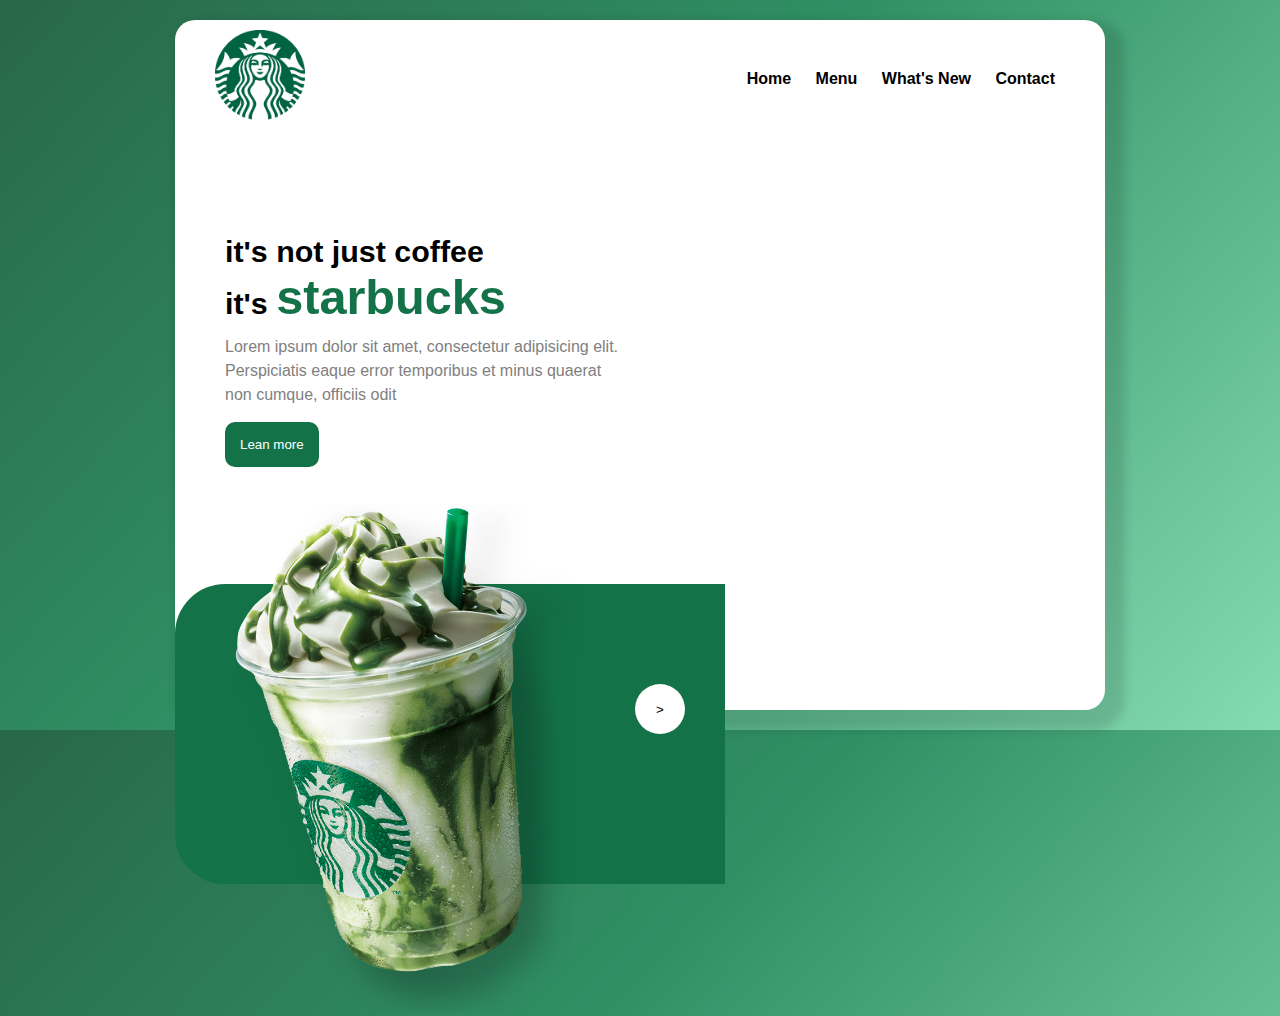
<file: index.html>
<!DOCTYPE html>
<html lang="pt-br">
<head>
    <meta charset="UTF-8">
    <meta name="viewport" content="width=device-width, initial-scale=1.0">
    <title>Starbucks</title>
    <link rel="stylesheet" href="css/style2.css">
</head>
<body>
    <div class="container">
        <header>
            <div class="superior">
                <div class="logon">
                    <img src="img/logo.png" alt="logo" id="logo">
                </div>
                <nav>
                    <a href="#">Home</a>
                    <a href="#">Menu</a>
                    <a href="#">What's New</a>
                    <a href="#">Contact </a>
                </nav>
            </div>
        </header>
        <div class="element_pai">
            <section class="text">
                <div class="texto_prin">
                    <h1>it's not just coffee <br> it's <span style="color: rgb(20, 114, 72); font-size: 1.6em;"> starbucks</span></h1>
                    <p>Lorem ipsum dolor sit amet, consectetur adipisicing elit. Perspiciatis eaque error temporibus et minus quaerat non cumque, officiis odit</p>
                    <button>Lean more</button>
                </div>
            </section>
        
            <section class="figura">
                
                <div class="imagem_fig">
                    <img src="img/img1.png" alt="" id="img1">
                </div>
                <div class="botao">
                    <a href="teste2.html"><button class="button2">></button></a>
                </div>

            </section>
        </div>
    </div>
</body>
</html>
</file>
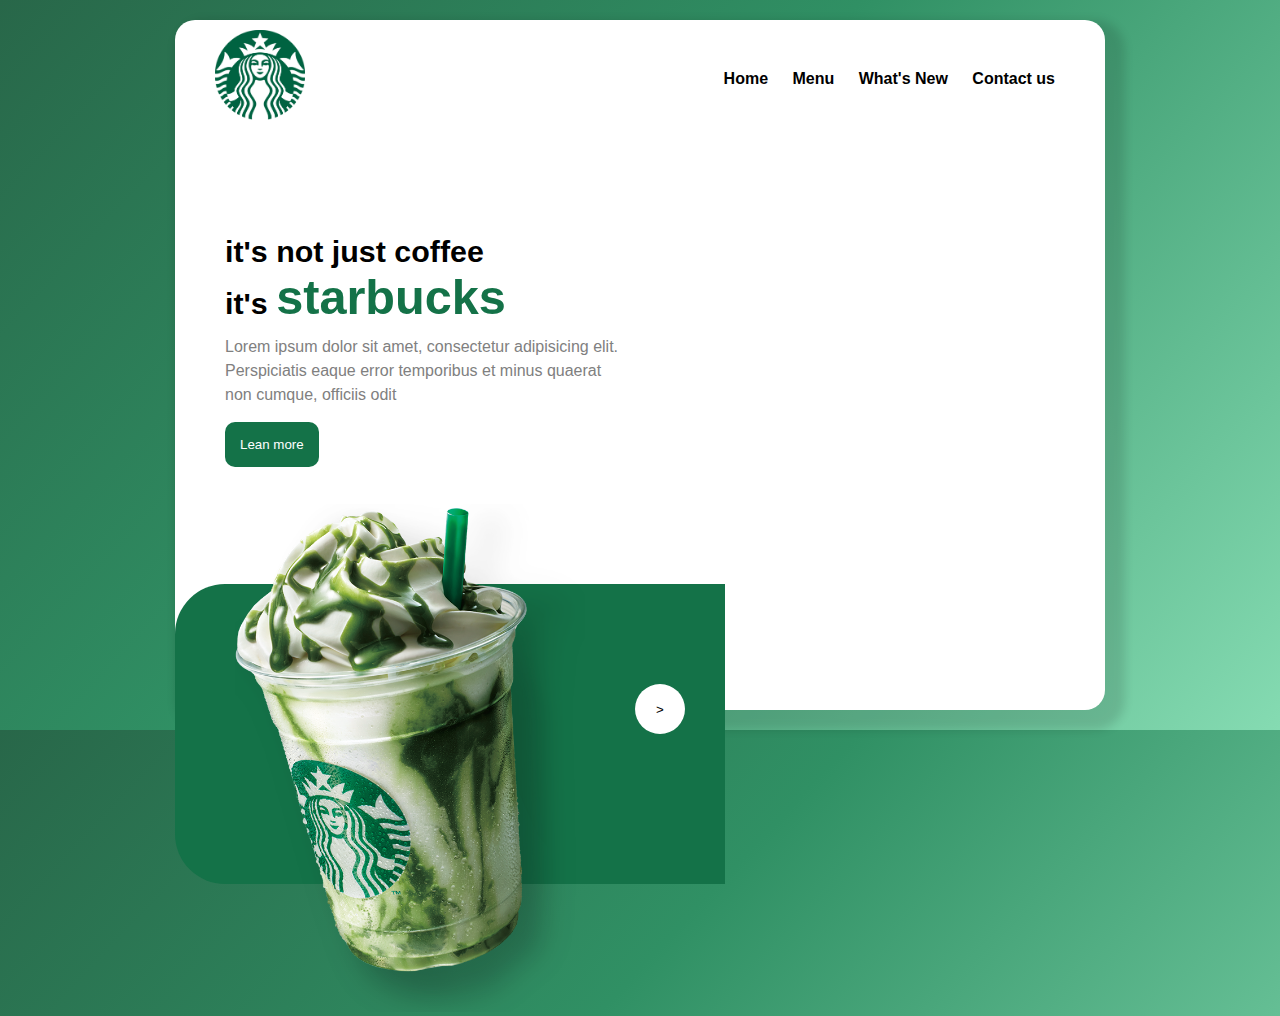
<file: teste1_1.html>
<!DOCTYPE html>
<html lang="pt-br">
<head>
    <meta charset="UTF-8">
    <meta name="viewport" content="width=device-width, initial-scale=1.0">
    <title>Starbucks</title>
    <link rel="stylesheet" href="css/style2.css">
</head>
<body>
    <div class="container">
        <header>
            <div class="superior">
                <div class="logon">
                    <img src="img/logo.png" alt="logo" id="logo">
                </div>
                <nav>
                    <a href="#">Home</a>
                    <a href="#">Menu</a>
                    <a href="#">What's New</a>
                    <a href="#">Contact us</a>
                </nav>
            </div>
        </header>
        <div class="element_pai">
            <section class="text">
                <div class="texto_prin">
                    <h1>it's not just coffee <br> it's <span style="color: rgb(20, 114, 72); font-size: 1.6em;"> starbucks</span></h1>
                    <p>Lorem ipsum dolor sit amet, consectetur adipisicing elit. Perspiciatis eaque error temporibus et minus quaerat non cumque, officiis odit</p>
                    <button>Lean more</button>
                </div>
            </section>
        
            <section class="figura">
                
                <div class="imagem_fig">
                    <img src="img/img1.png" alt="" id="img1">
                </div>
                <div class="botao">
                    <a href="teste2.html"><button class="button2">></button></a>
                </div>

            </section>
        </div>
    </div>
</body>
</html>
</file>
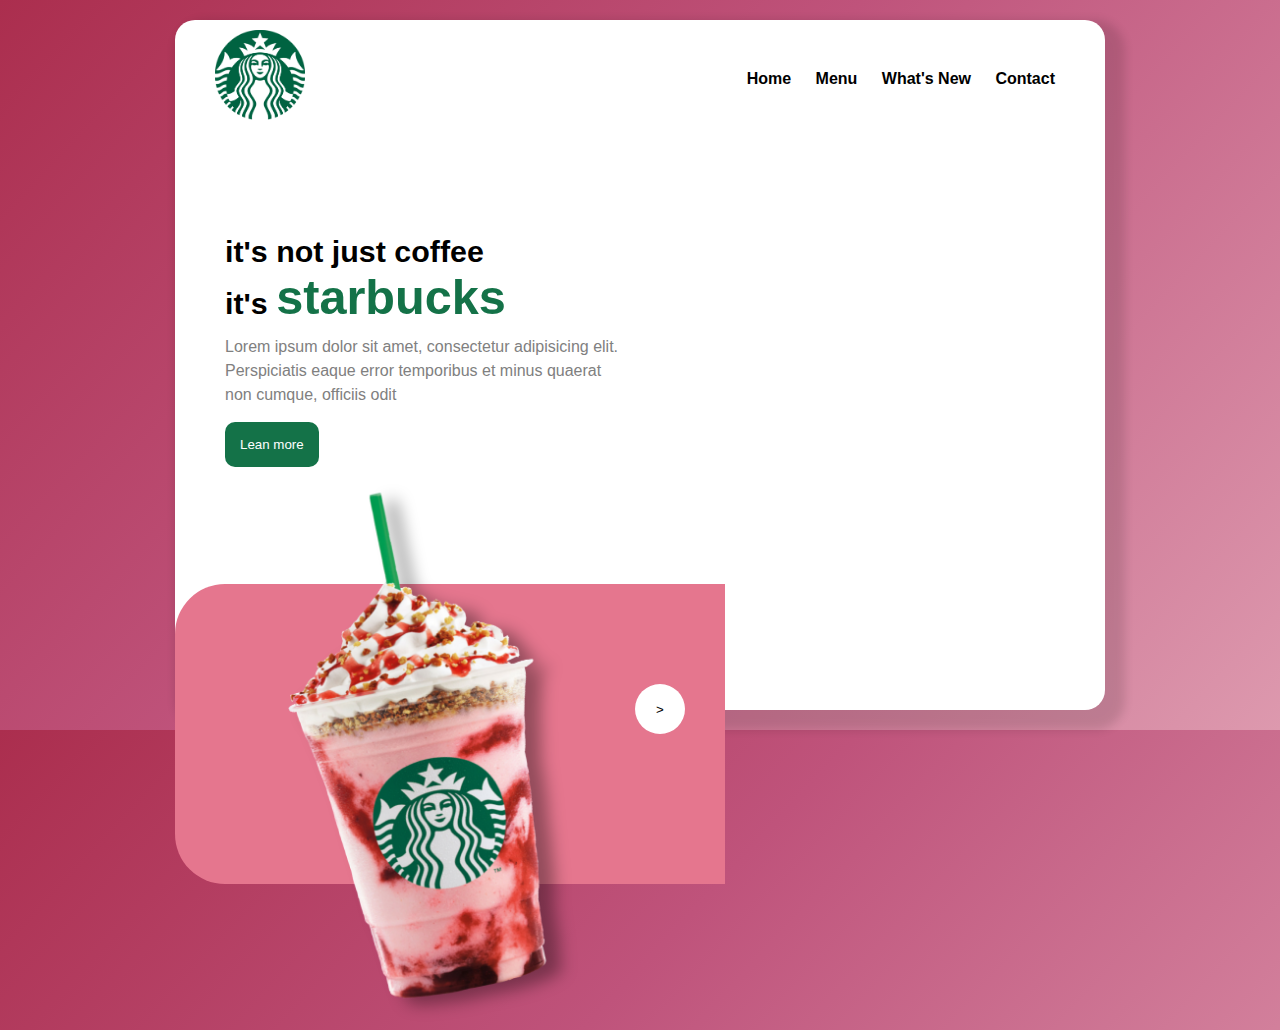
<file: teste2.html>
<!DOCTYPE html>
<html lang="pt-br">
<head>
    <meta charset="UTF-8">
    <meta name="viewport" content="width=device-width, initial-scale=1.0">
    <title>Starbucks</title>
    <link rel="stylesheet" href="css/style3.css">
</head>
<body>
    <div class="container">
        <header>
            <div class="superior">
                <div class="logon">
                    <img src="img/logo.png" alt="logo" id="logo">
                </div>
                <nav>
                    <a href="#">Home</a>
                    <a href="#">Menu</a>
                    <a href="#">What's New</a>
                    <a href="#">Contact </a>
                </nav>
            </div>
        </header>
        <div class="element_pai">
            <section class="text">
                <div class="texto_prin">
                    <h1>it's not just coffee <br> it's <span style="color: rgb(20, 114, 72); font-size: 1.6em;"> starbucks</span></h1>
                    <p>Lorem ipsum dolor sit amet, consectetur adipisicing elit. Perspiciatis eaque error temporibus et minus quaerat non cumque, officiis odit</p>
                    <button>Lean more</button>
                </div>
            </section>
        
            <section class="figura">
                
                <div class="imagem_fig">
                    <img src="img/img2.png" alt="" id="img1">
                </div>
                <div class="botao">
                    <a href="teste1_1.html"><button class="button2">></button></a>
                </div>

            </section>
        </div>
    </div>
</body>
</html>
</file>
<file: css/style2.css>
@charset "UTF-8";

*{
    padding: 0;
    margin: 0;
    border: 0;

    box-sizing: border-box;
    font-family: Verdana, Geneva, Tahoma, sans-serif;
}

body {
  padding: 20px;
  background: rgb(40,103,73);
background: linear-gradient(133deg, rgba(40,103,73,1) 0%, rgba(48,144,100,1) 44%, rgba(133,219,178,1) 100%);
}

.container {
    width: 75%;
    height: 690px;
    border-radius: 20px;
    margin: auto;   
    box-shadow: 10px 10px 10px 10px rgba(0, 0, 0, 0.123);
    background-color: white;
    
}

/*INICIO área do header*/
#logo {
    width: 90px;
    margin-left: 30px;
}

header{
    padding: 10px;
}

.superior {
    display: flex;
    justify-content: space-between;
    flex-wrap: wrap;

}


nav {
    margin-top: 40px;
    margin-right: 30px;
}

nav a {
    text-decoration: none;
    color: black;
    font-weight: bolder;
    margin: 10px;
}

/*FIM área do header*/

/*INICIO área da estrutura geral*/
.element_pai {
   /* background-color: blueviolet;*/
    display: flex;
    justify-content: space-between;
    flex-wrap: wrap;

    width: 100%;
}

.figura {
    width: 550px;
    height: 300px;
    border-radius: 50px 0px 0px 50px;
    margin-top: 100px;
    background-color: rgb(20, 114, 72);

    display: flex;
    justify-content: space-between;
}


.button2 {
    background-color: rgb(255, 255, 255);
    border-radius: 50%;
    width: 50px;
    height: 50px;
    margin-top: 100px;
    margin-right: 40px;
    color: black;
    cursor: pointer;
    transition: 0.5s;
}

.button2:hover {
    background-color: rgba(255, 255, 255, 0.563);
}

#img1 {
    margin-left: 60px;
    margin-top: -80px;
    width: 350px;
    transition: 0.9s;
}

#img1:hover {
    transform: scale(1.1);
}

.text {

    width: 400px;
    height: 250px;
    margin-left: 50px;
    margin-top: 100px;
}

p {
    color: gray;
    margin-top: 10px;
    line-height: 1.5em;
}

h1 {
    font-size: 1.9em;
}

button {
    background-color: rgb(20, 114, 72);
    padding: 15px;
    margin-top: 15px;
    color: white;
    border-radius: 10px;
    cursor: pointer;
    transition: 0.5s;
}

button:hover {
    background-color:  rgb(12, 90, 56);
}


/*FIM área da estrutura geral*/


@media screen and (orientation: portrait) {
    body {
       padding: 0;
       background-color: white;
       overflow-x: hidden;
    }

    #logo {
        width: 70px;
        
    }

    .container {
        width: 100%;
        height: 900px;
        border-radius: 0;
        padding: 0;

        overflow-x: hidden;
    }

    nav {
       
        display: block;
        margin: auto;
        margin-top: 15px;

    }

    nav a {
       
        flex-wrap: wrap;
        margin: 10px;
        font-size: 15px;
    }

    .figura {
        height: 450px;
        width: 100%;
        border-radius: 50px 50px 0px 0px;
    }

    .text {

        margin: 15px auto;
        margin-top: 50px;
        width: 350px;
    }

    p {
        margin-top: 10px;
    }

    button {
        margin-top: 25px;
    }

    #img1 {
        width: 250px;

    }




}
</file>
<file: css/style3.css>
@charset "UTF-8";

*{
    padding: 0;
    margin: 0;
    border: 0;

    box-sizing: border-box;
    font-family: Verdana, Geneva, Tahoma, sans-serif;
}

body {
  padding: 20px;
  background: rgb(171,46,78);
background: linear-gradient(133deg, rgba(171,46,78,1) 0%, rgba(191,83,123,1) 44%, rgba(221,153,174,1) 100%);

transition: 0.5s;
}

.container {
    width: 75%;
    height: 690px;
    border-radius: 20px;
    margin: auto;   
    box-shadow: 10px 10px 10px 10px rgba(0, 0, 0, 0.123);
    background-color: white;

    
}


/*INICIO área do header*/
#logo {
    width: 90px;
    margin-left: 30px;
}

header{
    padding: 10px;
}

.superior {
    display: flex;
    justify-content: space-between;
    flex-wrap: wrap;

}


nav {
    margin-top: 40px;
    margin-right: 30px;
}

nav a {
    text-decoration: none;
    color: black;
    font-weight: bolder;
    margin: 10px;
}

/*FIM área do header*/

/*INICIO área da estrutura geral*/
.element_pai {
   /* background-color: blueviolet;*/
    display: flex;
    justify-content: space-between;
    flex-wrap: wrap;

    width: 100%;
}

.figura {
    width: 550px;
    height: 300px;
    border-radius: 50px 0px 0px 50px;
    margin-top: 100px;
    background-color: rgb(229, 118, 142);

    display: flex;
    justify-content: space-between;
}


.button2 {
    background-color: rgb(255, 255, 255);
    border-radius: 50%;
    width: 50px;
    height: 50px;
    margin-top: 100px;
    margin-right: 40px;
    color: black;
    cursor: pointer;
    transition: 0.5s;
}

.button2:hover {
    background-color: rgba(255, 255, 255, 0.563);
}

#img1 {
    margin-left: 60px;
    margin-top: -110px;
    width: 390px;
    transition: 0.9s;
    filter: drop-shadow(16px 7px 8px rgba(0, 0, 0, 0.358));
}

#img1:hover {
    transform: scale(1.1);
}

.text {

    width: 400px;
    height: 250px;
    margin-left: 50px;
    margin-top: 100px;
}


p {
    color: gray;
    margin-top: 10px;
    line-height: 1.5em;
}

h1 {
    font-size: 1.9em;
}

button {
    background-color: rgb(20, 114, 72);
    padding: 15px;
    margin-top: 15px;
    color: white;
    border-radius: 10px;
    cursor: pointer;
    transition: 0.5s;
    
}

button:hover {
    background-color:  rgb(12, 90, 56);
}


/*FIM área da estrutura geral*/

@media screen and (orientation: portrait) {
    body {
        padding: 0;
        background-color: white;
       overflow-x: hidden;
    }

    #logo {
        width: 70px;
        
    }

    .container {
        width: 100%;
        height: 900px;
        border-radius: 0;
        padding: 0;

        overflow-x: hidden;
    }

    nav {
       
        display: block;
        margin: auto;
        margin-top: 15px;

    }

    nav a {
        flex-wrap: wrap;
        margin: 10px;
        font-size: 15px;
    }

    .figura {
        height: 450px;
        width: 100%;
        border-radius: 50px 50px 0px 0px;
    }

    #img1 {
        margin-left: 30px;
        width: 250px;
    }

    .text {
        margin: 15px auto;
        margin-top: 50px;
        width: 350px;
    }

    p {
        margin-top: 10px;
    }

    button {
        margin-top: 25px;
    }

}
</file>
